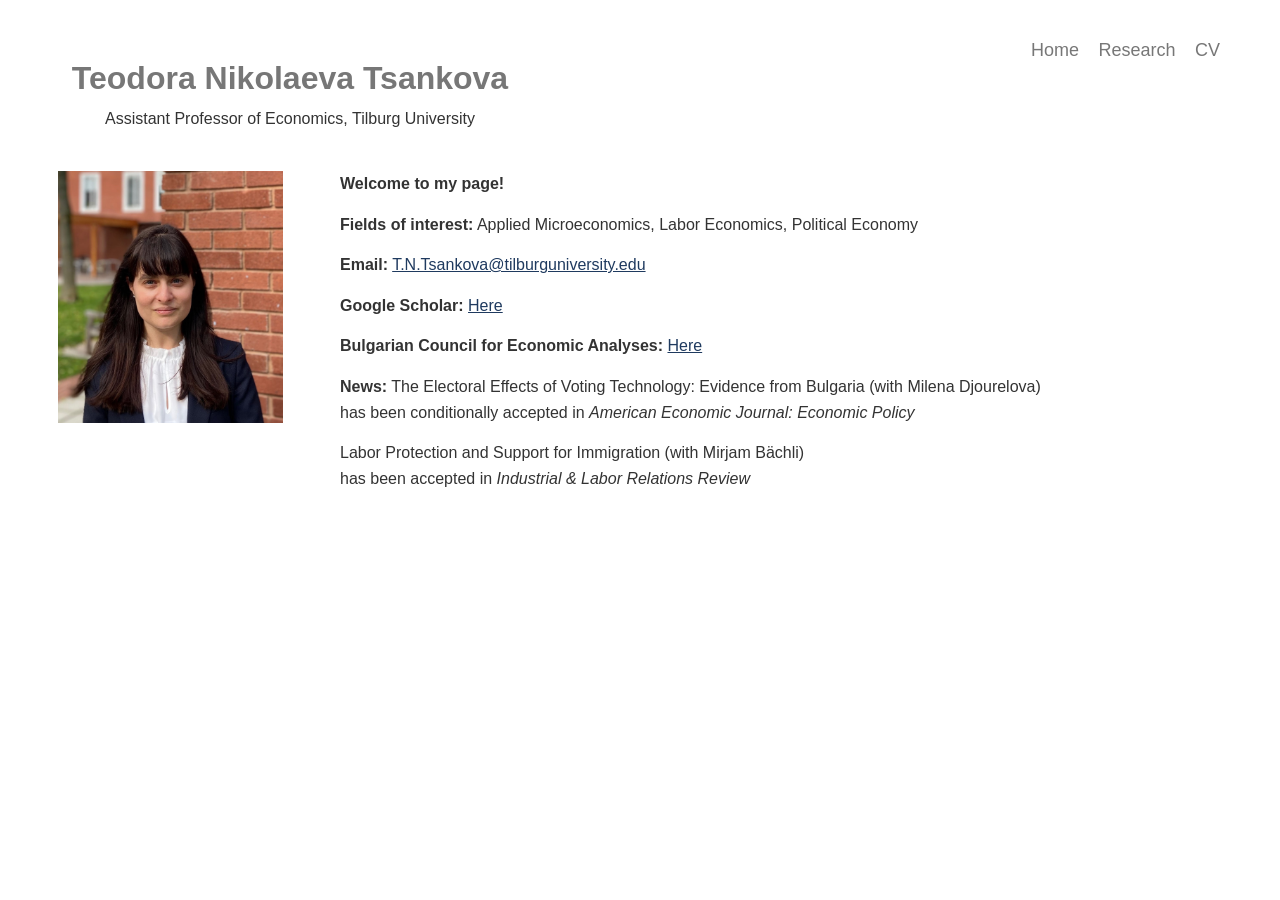
<file: index.html>
<!DOCTYPE html>
<html lang="en">
    
<head>
    <meta charset="UTF-8">
    <meta name="viewport" content="width=device-width, initial-scale=1.0">
    <title>Teodora Nikolaeva Tsankova</title>
    <link rel="stylesheet" href="style.css">
</head>

<body>

<div class="homepage">

    <nav>
        <a href="index.html">Home</a>
        <a href="research.html">Research</a>
        <a href="CV_TTsankova.pdf">CV</a>
    </nav>

    <div class="left-header">
        <h1>Teodora Nikolaeva Tsankova</h1>

        <p class="position">
            Assistant Professor of Economics, Tilburg University
        </p>
    </div>

    <div class="about-section">

        <div class="photo-column">
            <img class="profile-photo"
                 src="Teodora_picture.jpg"
                 alt="Teodora Tsankova">
        </div>

        <div class="about-text">

            <p><strong>Welcome to my page!</strong></p>

            <p>
                <strong>Fields of interest:</strong>
                Applied Microeconomics, Labor Economics, Political Economy
            </p>

            <p>
                <strong>Email:</strong>
                <a class="email-link" href="mailto:T.N.Tsankova@tilburguniversity.edu">
                    T.N.Tsankova@tilburguniversity.edu
                </a>
            </p>

            <p>
                <strong>Google Scholar:</strong>
                <a href="https://scholar.google.com/citations?user=7ltHnRUAAAAJ&hl=en&oi=ao"
                   target="_blank">Here</a>
            </p>

            <p>
                <strong>Bulgarian Council for Economic Analyses:</strong>
                <a href="https://cea.egov.bg/wps/portal/cea-web/home"
                   target="_blank">Here</a>
            </p>

            <p>
                <strong>News:</strong> The Electoral Effects of Voting Technology: Evidence from Bulgaria (with Milena Djourelova) <br>
                has been conditionally accepted in <i> American Economic Journal: Economic Policy </i>
            </p>
            
            <p>
                Labor Protection and Support for Immigration (with Mirjam Bächli) <br>
                has been accepted in <i> Industrial & Labor Relations Review </i>
            </p>
        </div>

    </div>

</div>

</body>
</file>
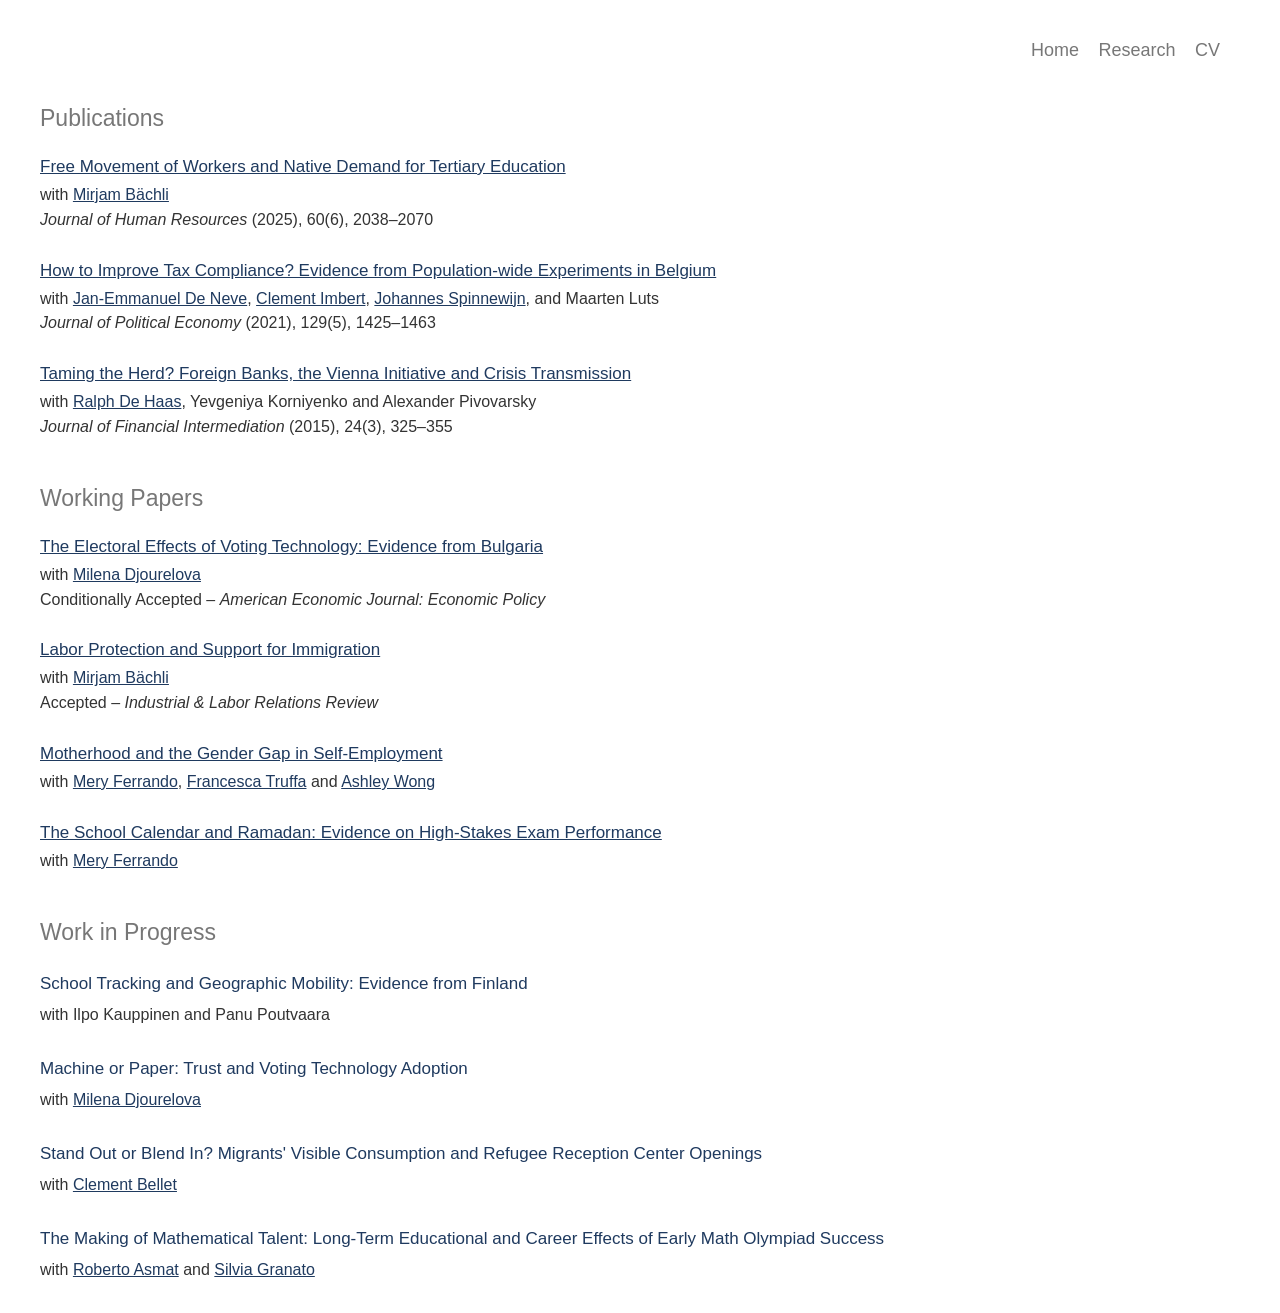
<file: research.html>
<!DOCTYPE html>
<html lang="en">

<head>
    <meta charset="UTF-8">
    <meta name="viewport" content="width=device-width, initial-scale=1.0">
    <link rel="stylesheet" href="style.css">
</head>

<body>

<div class="homepage">

    <nav>
        <a href="index.html">Home</a>
        <a href="research.html">Research</a>
        <a href="CV_TTsankova.pdf">CV</a>
    </nav>

    <div class="research-section">

        <h2>Publications</h2>

        <div class="paper">
            <a class="paper-title"
               href="https://jhr.uwpress.org/content/early/2023/03/02/jhr.0721-11805R2"
               target="_blank">
                Free Movement of Workers and Native Demand for Tertiary Education
            </a>

            <p>
                with <a href="https://mbachli.github.io/" target="_blank">Mirjam Bächli</a><br>
                <em>Journal of Human Resources</em> (2025), 60(6), 2038–2070
            </p>
        </div>

        <div class="paper">
            <a class="paper-title"
               href="https://repository.tilburguniversity.edu/server/api/core/bitstreams/389a32d6-1091-4aa0-a2c6-3a45f370d52c/content"
               target="_blank">
                How to Improve Tax Compliance? Evidence from Population-wide Experiments in Belgium
            </a>

            <p>
                with <a href="https://www.sbs.ox.ac.uk/about-us/people/jan-emmanuel-de-neve" target="_blank">Jan-Emmanuel De Neve</a>, 
                <a href="https://sites.google.com/site/clemimbert/" target="_blank">Clement Imbert</a>, 
                <a href="https://personal.lse.ac.uk/spinnewi/" target="_blank">Johannes Spinnewijn</a>, 
                and Maarten Luts<br>                
                <em>Journal of Political Economy</em> (2021), 129(5), 1425–1463
            </p>
        </div>

        <div class="paper">
            <a class="paper-title"
               href="https://research.tilburguniversity.edu/files/68643626/Taming_the_herd.pdf"
               target="_blank">
                Taming the Herd? Foreign Banks, the Vienna Initiative and Crisis Transmission
            </a>

            <p>
                with <a href="https://ralphdehaas.com/" target="_blank">Ralph De Haas</a>, 
                Yevgeniya Korniyenko and Alexander Pivovarsky<br>
                <em>Journal of Financial Intermediation</em> (2015), 24(3), 325–355
            </p>
        </div>


        <h2>Working Papers</h2>

        <div class="paper">
            <a class="paper-title"
               href="https://www.dropbox.com/scl/fi/9u00uayh2dz0dh933yc30/DjourelovaTsankova_shared.pdf?rlkey=iy825irxt4hzlp06xkhrli4so&e=1&dl=0"
               target="_blank">
                The Electoral Effects of Voting Technology: Evidence from Bulgaria
            </a>

            <p>
                with <a href="https://milenadjourelova.github.io/" target="_blank"> Milena Djourelova</a> <br>
                Conditionally Accepted – <em>American Economic Journal: Economic Policy</em>
            </p>
        </div>

        <div class="paper">
            <a class="paper-title"
               href="https://www.dropbox.com/scl/fi/d8hatidjo5ze3u6ed4i1z/TTsankova_JMP.pdf?rlkey=cbjvt6131687wla1d07offlc2&e=1&dl=0"
               target="_blank">
                Labor Protection and Support for Immigration
            </a>

            <p>
                with <a href="https://mbachli.github.io/" target="_blank">Mirjam Bächli</a><br>
                Accepted – <em>Industrial &amp; Labor Relations Review</em>
            </p>
        </div>

        <div class="paper">
            <a class="paper-title"
               href="https://www.dropbox.com/scl/fi/shn3nwui4k0yfxv57xmua/FTTW_jan2026.pdf?rlkey=z3z6ogefqe58f9he53b2nlywl&dl=0"
               target="_blank">
                Motherhood and the Gender Gap in Self-Employment
            </a>

            <p>
                with <a href="https://meryferrando.com/" target="_blank">Mery Ferrando</a>,
                <a href="https://www.francescatruffa.com/" target="_blank">Francesca Truffa</a> and
                <a href="https://www.ashley-wong.net/" target="_blank">Ashley Wong</a>
            </p>
        </div>
        
        <div class="paper">
            <a class="paper-title"
                href="https://www.dropbox.com/scl/fi/mrqalsu3v6t9td8sr0fli/Ferrando_Tsankova_2026.pdf?rlkey=zjg24ab8pdyyt6moz8jivwmiy&e=1&dl=0"    
                target="_blank">         
                The School Calendar and Ramadan: Evidence on High-Stakes Exam Performance
            </a>
            <p>
                with <a href="https://meryferrando.com/"target="_blank"> Mery Ferrando</a><br>
            </p>
        </div>

        <h2>Work in Progress</h2>

        <div class="paper">
            <p class="paper-title">
                School Tracking and Geographic Mobility: Evidence from Finland
            </p>
            <p>
                with Ilpo Kauppinen and Panu Poutvaara
            </p>
        </div>

        <div class="paper">
            <p class="paper-title">
                Machine or Paper: Trust and Voting Technology Adoption
            </p>
            <p>
                with <a href="https://milenadjourelova.github.io/" target="_blank">Milena Djourelova</a> <br>
            </p>
        </div>

        <div class="paper">
            <p class="paper-title">
                Stand Out or Blend In? Migrants' Visible Consumption and Refugee Reception Center Openings
            </p>
            <p>
                with <a href="https://csbellet.github.io/" target="_blank">Clement Bellet</a> <br>                
            </p>
        </div>
        
        <div class="paper">
            <p class="paper-title">
                The Making of Mathematical Talent: Long-Term Educational and Career Effects of Early Math Olympiad Success
            </p>        
            <p>
                with <a href="https://sites.google.com/view/roberto-asmat/home" target="_blank">Roberto Asmat</a> and
                <a href=https://sites.google.com/view/silviagranato/home-page" target="_blank">Silvia Granato</a> 
            </p>
        </div>
        
    </div>

</div>

</body>
</html>
</file>
<file: style.css>
body {
    font-family: Arial, Helvetica, sans-serif;
    color: #333;
    margin: 0;
    background-color: white;
}

.homepage {
    max-width: 1200px;
    margin: 30px auto;
    padding: 30px 30px 0 30px;
}

/* Name and position */
.left-header {
    width: 500px;
    text-align: center;
}

.left-header h1 {
    color: #777;
    font-size: 32px;
    font-weight: 600;
    margin: 0 0 10px 0;
}

.position {
    font-size: 16px;
    line-height: 1.5;
    margin: 0;
}

/* Photo and information */
.about-section {
    display: flex;
    align-items: flex-start;
    gap: 40px;
    margin-top: 40px;
}

.photo-column {
    width: 260px;
    flex-shrink: 0;
    display: flex;
    justify-content: center;
}

.profile-photo {
    width: 225px;
    height: auto;
    display: block;
}

.about-text {
    position: static;
    flex: 1;
    font-size: 16px;
    line-height: 1.6;
}

.about-text p {
    margin-top: 0;
    margin-bottom: 15px;
}

/* Navigation */
nav {
    position: absolute;
    top: 40px;
    right: 60px;
}

nav a {
    color: #777;
    text-decoration: none;
    margin-left: 15px;
    font-size: 18px;
}

nav a:hover {
    text-decoration: underline;
}

/* Research page */
.research-section {
    margin-top: 45px;
    max-width: 850px;
}

.research-section h2 {
    color: #777;
    font-size: 23px;
    font-weight: 500;
    margin-top: 45px;
    margin-bottom: 25px;
}

.paper {
    margin-bottom: 28px;
}

.paper-title {
    color: #1f3a5f; 
    font-size: 17px;
    font-weight: 500;
    text-decoration: none;
}

a.paper-title {
    text-decoration: underline;
}

.paper p {
    margin: 6px 0 0 0;
    line-height: 1.55;
}

.paper p a,
.paper p a:visited {
    color: #1f3a5f;
}

.about-text a,
.about-text a:link,
.about-text a:visited,
.about-text a:hover,
.about-text a:active {
    color: #1f3a5f;
}

/* ==================================================
   MOBILE VERSION
   ================================================== */

@media (max-width: 700px) {

    .homepage {
        margin: 0;
        padding: 25px 22px 40px 22px;
    }

    /* Navigation at top */
    nav {
        position: static;
        display: flex;
        justify-content: flex-end;
        gap: 18px;
        margin-bottom: 35px;
    }

    nav a {
        margin-left: 0;
        font-size: 16px;
    }

    /* Name and university */
    .left-header {
        width: 100%;
        text-align: center;
    }

    .left-header h1 {
        font-size: 27px;
        line-height: 1.2;
        margin-bottom: 10px;
    }

    .position {
        font-size: 15px;
    }

    /* Stack photo and text vertically */
    .about-section {
        display: flex;
        flex-direction: column;
        align-items: center;
        margin-top: 30px;
    }

    .photo-column {
        width: 100%;
        justify-content: center;
    }

    .profile-photo {
        width: 210px;
        max-width: 100%;
        height: auto;
    }

    /* Remove desktop absolute positioning */
    .about-text {
        position: static;
        width: 100%;
        margin-top: 30px;
        font-size: 16px;
        line-height: 1.6;
    }

    .about-text p {
        margin-top: 0;
        margin-bottom: 16px;
    }

    /* Prevent long email/links from overflowing */
    .about-text a {
        overflow-wrap: anywhere;
    }

    /* Research page */
    .research-section {
        margin-top: 35px;
        max-width: 100%;
    }

    .research-section h2 {
        font-size: 21px;
        margin-top: 35px;
        margin-bottom: 20px;
    }

    .paper-title {
        font-size: 16px;
    }

    .paper p {
        line-height: 1.5;
    }

    .paper p a,
    .paper p a:visited,
    .paper p a:hover,
    .paper p a:active {
        color: #1f3a5f;
    }
    
}
</file>
